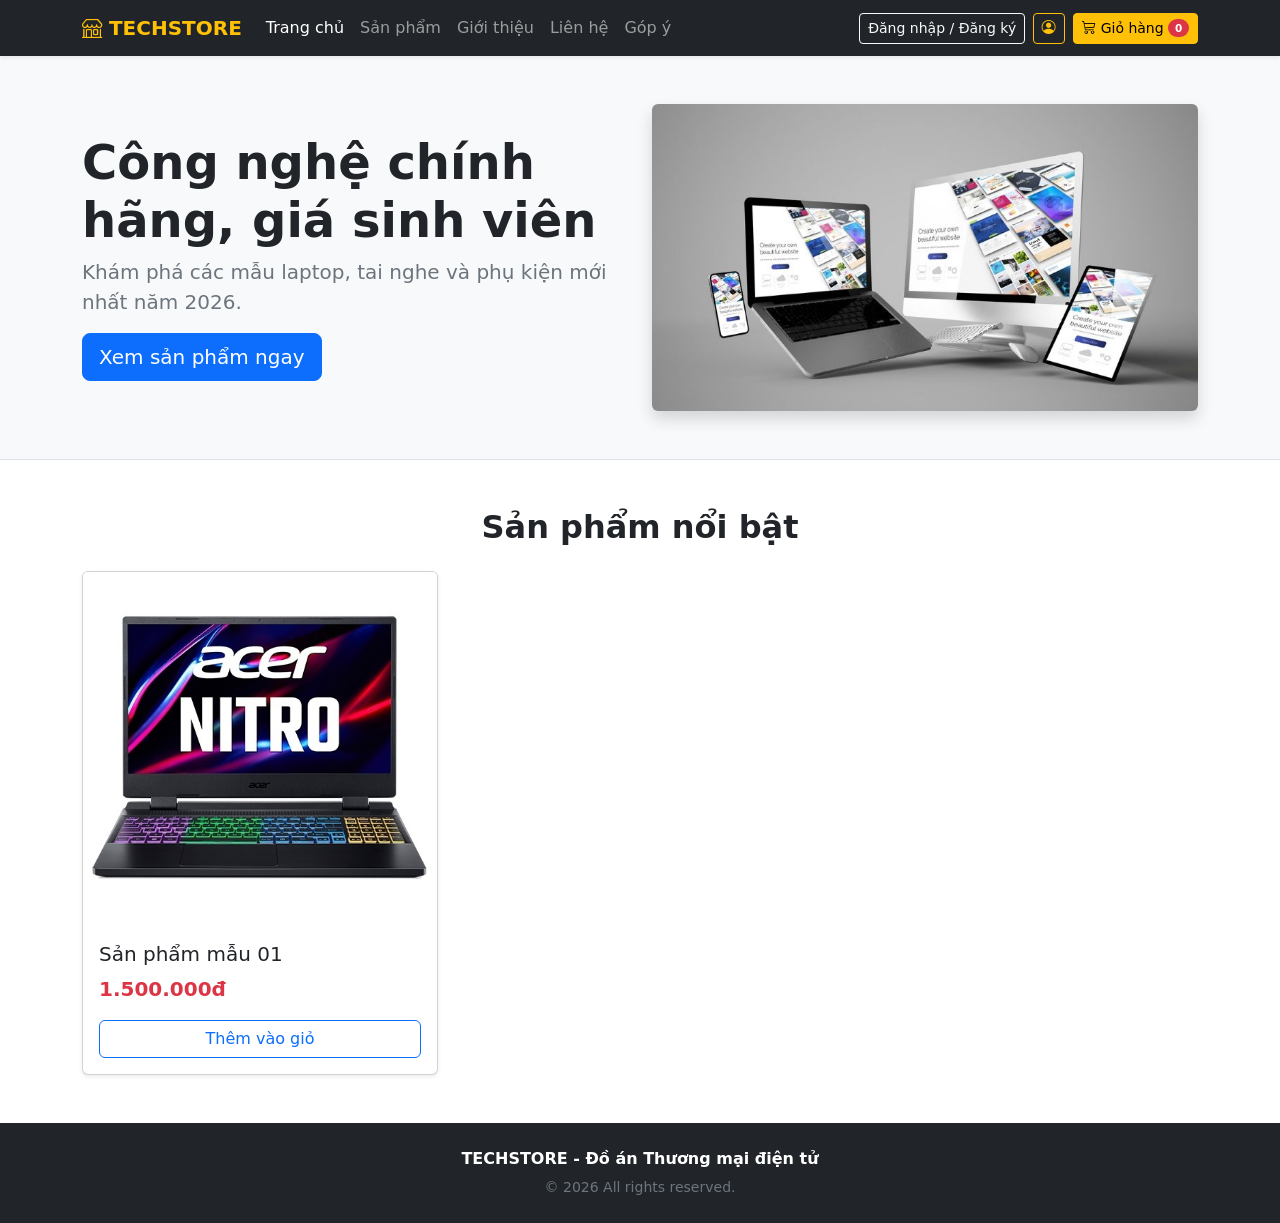
<file: index.html>
<!DOCTYPE html>
<html lang="vi">
<head>
  <meta charset="UTF-8">
  <meta name="viewport" content="width=device-width, initial-scale=1.0">
  <title>Trang chủ - TechStore</title>
  <!-- 1. Nhúng CSS Bootstrap 5 & Bootstrap Icons qua CDN -->
  <link href="https://cdn.jsdelivr.net/npm/bootstrap@5.3.3/dist/css/bootstrap.min.css" rel="stylesheet">
  <link href="https://cdn.jsdelivr.net/npm/bootstrap-icons@1.11.3/font/bootstrap-icons.min.css" rel="stylesheet">
  <!-- 2. File CSS riêng của cậu (đặt DƯỚI Bootstrap để viết Animation & chỉnh màu đè lên) -->
  <link rel="stylesheet" href="css/style.css">
</head>
<body class="d-flex flex-column min-vh-100">

  <!-- HEADER / NAVBAR DÙNG CHUNG CHO CẢ 7 TRANG -->
  <nav class="navbar navbar-expand-lg navbar-dark bg-dark sticky-top shadow-sm">
    <div class="container">
      <a class="navbar-brand fw-bold text-warning" href="index.html">
        <i class="bi bi-shop"></i> TECHSTORE
      </a>
      <!-- Nút 3 gạch tự hiện trên điện thoại -->
      <button class="navbar-toggler" type="button" data-bs-toggle="collapse" data-bs-target="#mainMenu">
        <span class="navbar-toggler-icon"></span>
      </button>
      
      <div class="collapse navbar-collapse" id="mainMenu">
        <ul class="navbar-nav me-auto mb-2 mb-lg-0">
          <li class="nav-item"><a class="nav-link active" href="index.html">Trang chủ</a></li>
          <li class="nav-item"><a class="nav-link" href="products.html">Sản phẩm</a></li>
          <li class="nav-item"><a class="nav-link" href="about.html">Giới thiệu</a></li>
          <li class="nav-item"><a class="nav-link" href="contact.html">Liên hệ</a></li>
          <li class="nav-item"><a class="nav-link" href="feedback.html">Góp ý</a></li>
        </ul>

        <!-- Cụm nút Tài khoản & Giỏ hàng bên phải -->
        <div class="d-flex align-items-center gap-2">
          <a href="auth.html" class="btn btn-outline-light btn-sm">Đăng nhập / Đăng ký</a>
          <a href="account.html" class="btn btn-outline-warning btn-sm" title="Tài khoản & Đổi mật khẩu">
            <i class="bi bi-person-circle"></i>
          </a>
          <button class="btn btn-warning btn-sm position-relative" data-bs-toggle="modal" data-bs-target="#cartModal">
            <i class="bi bi-cart3"></i> Giỏ hàng
            <span id="cartCount" class="badge bg-danger rounded-pill">0</span>
          </button>
        </div>
      </div>
    </div>
  </nav>

  <!-- PHẦN NỘI DUNG RIÊNG CỦA TỪNG TRANG (Chỉ sửa phần này khi nhân bản sang 6 trang kia) -->
  <main class="flex-grow-1">
    <!-- Banner đầu trang -->
    <section class="bg-light py-5 border-bottom">
      <div class="container">
        <div class="row align-items-center g-4">
          <div class="col-lg-6">
            <h1 class="display-5 fw-bold">Công nghệ chính hãng, giá sinh viên</h1>
            <p class="lead text-secondary">Khám phá các mẫu laptop, tai nghe và phụ kiện mới nhất năm 2026.</p>
            <a href="products.html" class="btn btn-primary btn-lg">Xem sản phẩm ngay</a>
          </div>
          <div class="col-lg-6 text-center">
            <img src="images/banner.jpg" alt="Banner" class="img-fluid rounded shadow">
          </div>
        </div>
      </div>
    </section>

    <!-- Lưới 3 sản phẩm nổi bật (12 cột chia 3 = col-md-4) -->
    <section class="container py-5">
      <h2 class="text-center fw-bold mb-4">Sản phẩm nổi bật</h2>
      <div class="row g-4">
        <!-- Thẻ sản phẩm mẫu 1 -->
        <div class="col-12 col-sm-6 col-md-4">
          <div class="card h-100 shadow-sm product-card">
            <img src="images/product-01.jpg" class="card-img-top" alt="Sản phẩm 1">
            <div class="card-body d-flex flex-column">
              <h5 class="card-title">Sản phẩm mẫu 01</h5>
              <p class="card-text text-danger fw-bold fs-5">1.500.000đ</p>
              <button class="btn btn-outline-primary mt-auto">Thêm vào giỏ</button>
            </div>
          </div>
        </div>
        <!-- Copy thêm 2 khối col-md-4 tương tự cho đủ hàng 3 sản phẩm -->
      </div>
    </section>
  </main>

  <!-- FOOTER DÙNG CHUNG CHO CẢ 7 TRANG -->
  <footer class="bg-dark text-white py-4 mt-auto">
    <div class="container text-center">
      <p class="mb-1 fw-bold">TECHSTORE - Đồ án Thương mại điện tử</p>
      <small class="text-secondary">&copy; 2026 All rights reserved.</small>
    </div>
  </footer>

  <!-- Nhúng JS Bootstrap 5 (bắt buộc để chạy nút menu mobile, Modal, Tab) -->
  <script src="https://cdn.jsdelivr.net/npm/bootstrap@5.3.3/dist/js/bootstrap.bundle.min.js"></script>
  <script src="js/main.js"></script>
</body>
</html>
</file>
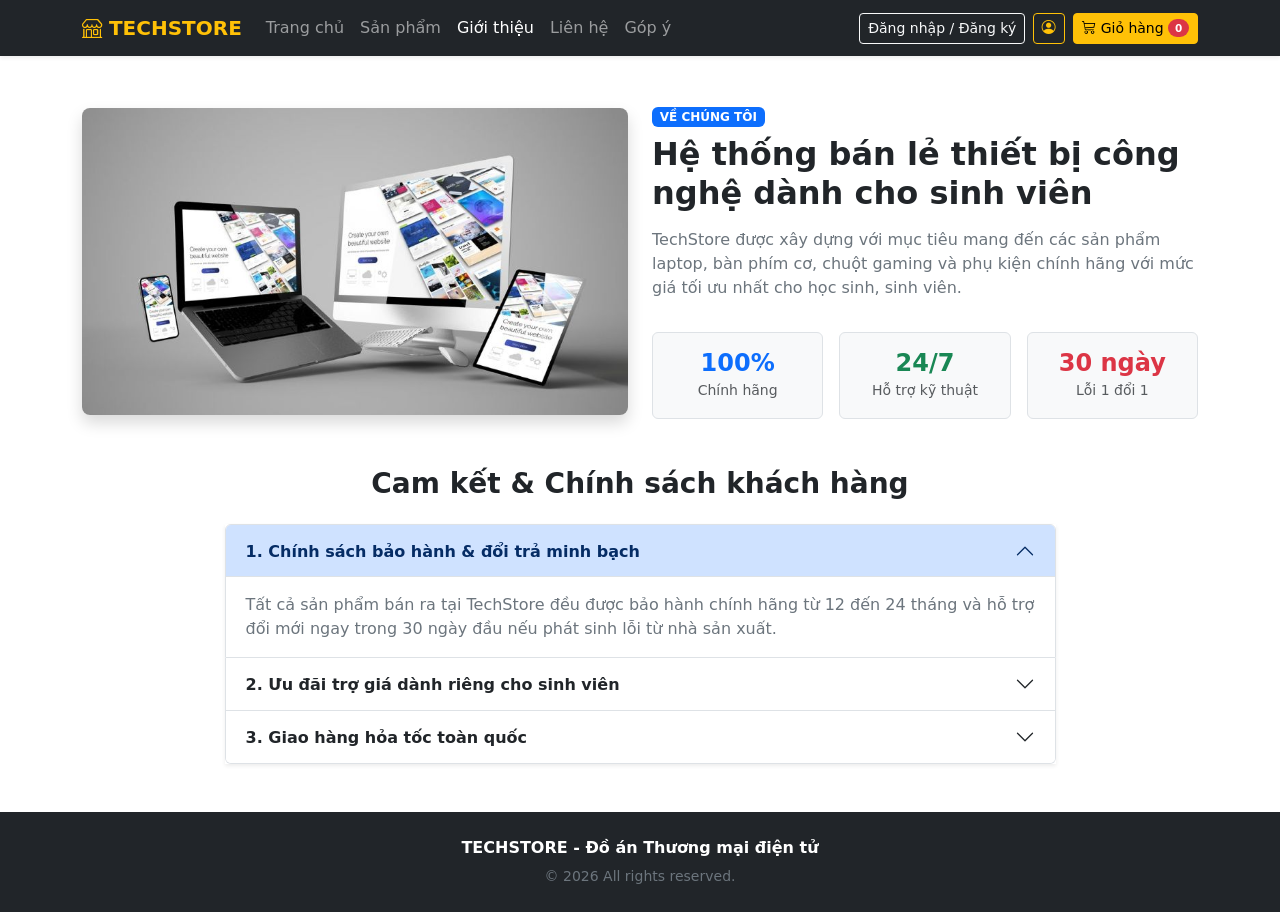
<file: about.html>
<!DOCTYPE html>
<html lang="vi">
<head>
  <meta charset="UTF-8">
  <meta name="viewport" content="width=device-width, initial-scale=1.0">
  <title>Giới thiệu - TechStore</title>
  <link href="https://cdn.jsdelivr.net/npm/bootstrap@5.3.3/dist/css/bootstrap.min.css" rel="stylesheet">
  <link href="https://cdn.jsdelivr.net/npm/bootstrap-icons@1.11.3/font/bootstrap-icons.min.css" rel="stylesheet">
  <link rel="stylesheet" href="css/style.css">
</head>
<body class="d-flex flex-column min-vh-100">

  <!-- HEADER / NAVBAR DÙNG CHUNG -->
  <nav class="navbar navbar-expand-lg navbar-dark bg-dark sticky-top shadow-sm">
    <div class="container">
      <a class="navbar-brand fw-bold text-warning" href="index.html">
        <i class="bi bi-shop"></i> TECHSTORE
      </a>
      <button class="navbar-toggler" type="button" data-bs-toggle="collapse" data-bs-target="#mainMenu">
        <span class="navbar-toggler-icon"></span>
      </button>
      
      <div class="collapse navbar-collapse" id="mainMenu">
        <ul class="navbar-nav me-auto mb-2 mb-lg-0">
          <li class="nav-item"><a class="nav-link" href="index.html">Trang chủ</a></li>
          <li class="nav-item"><a class="nav-link" href="products.html">Sản phẩm</a></li>
          <li class="nav-item"><a class="nav-link active" href="about.html">Giới thiệu</a></li>
          <li class="nav-item"><a class="nav-link" href="contact.html">Liên hệ</a></li>
          <li class="nav-item"><a class="nav-link" href="feedback.html">Góp ý</a></li>
        </ul>

        <div class="d-flex align-items-center gap-2">
          <a href="auth.html" class="btn btn-outline-light btn-sm" id="navAuthBtn">Đăng nhập / Đăng ký</a>
          <a href="account.html" class="btn btn-outline-warning btn-sm" title="Tài khoản & Đổi mật khẩu">
            <i class="bi bi-person-circle"></i>
          </a>
          <button class="btn btn-warning btn-sm position-relative" data-bs-toggle="modal" data-bs-target="#cartModal">
            <i class="bi bi-cart3"></i> Giỏ hàng
            <span id="cartCount" class="badge bg-danger rounded-pill">0</span>
          </button>
        </div>
      </div>
    </div>
  </nav>

  <!-- NỘI DUNG TRANG GIỚI THIỆU -->
  <main class="container py-5 flex-grow-1 fade-in">
    <!-- Phần 1: Câu chuyện thương hiệu (2 cột) -->
    <div class="row align-items-center g-4 mb-5">
      <div class="col-lg-6">
        <img src="images/banner.jpg" alt="Về TechStore" class="img-fluid rounded-3 shadow"
             onerror="this.src='https://placehold.co/600x360?text=TECHSTORE+SHOWROOM'">
      </div>
      <div class="col-lg-6">
        <span class="badge bg-primary mb-2">VỀ CHÚNG TÔI</span>
        <h2 class="fw-bold mb-3">Hệ thống bán lẻ thiết bị công nghệ dành cho sinh viên</h2>
        <p class="text-secondary">
          TechStore được xây dựng với mục tiêu mang đến các sản phẩm laptop, bàn phím cơ, chuột gaming và phụ kiện chính hãng với mức giá tối ưu nhất cho học sinh, sinh viên.
        </p>
        <div class="row g-3 mt-2">
          <div class="col-4 text-center">
            <div class="p-3 bg-light rounded border">
              <h4 class="fw-bold text-primary mb-0">100%</h4>
              <small class="text-muted">Chính hãng</small>
            </div>
          </div>
          <div class="col-4 text-center">
            <div class="p-3 bg-light rounded border">
              <h4 class="fw-bold text-success mb-0">24/7</h4>
              <small class="text-muted">Hỗ trợ kỹ thuật</small>
            </div>
          </div>
          <div class="col-4 text-center">
            <div class="p-3 bg-light rounded border">
              <h4 class="fw-bold text-danger mb-0">30 ngày</h4>
              <small class="text-muted">Lỗi 1 đổi 1</small>
            </div>
          </div>
        </div>
      </div>
    </div>

    <!-- Phần 2: Cam kết & Câu hỏi thường gặp (Accordion Bootstrap 5) -->
    <div class="row justify-content-center">
      <div class="col-lg-9">
        <h3 class="fw-bold text-center mb-4">Cam kết & Chính sách khách hàng</h3>
        <div class="accordion shadow-sm" id="aboutAccordion">
          <div class="accordion-item">
            <h2 class="accordion-header">
              <button class="accordion-button fw-semibold" type="button" data-bs-toggle="collapse" data-bs-target="#policyOne">
                1. Chính sách bảo hành & đổi trả minh bạch
              </button>
            </h2>
            <div id="policyOne" class="accordion-collapse collapse show" data-bs-parent="#aboutAccordion">
              <div class="accordion-body text-secondary">
                Tất cả sản phẩm bán ra tại TechStore đều được bảo hành chính hãng từ 12 đến 24 tháng và hỗ trợ đổi mới ngay trong 30 ngày đầu nếu phát sinh lỗi từ nhà sản xuất.
              </div>
            </div>
          </div>
          <div class="accordion-item">
            <h2 class="accordion-header">
              <button class="accordion-button collapsed fw-semibold" type="button" data-bs-toggle="collapse" data-bs-target="#policyTwo">
                2. Ưu đãi trợ giá dành riêng cho sinh viên
              </button>
            </h2>
            <div id="policyTwo" class="accordion-collapse collapse" data-bs-parent="#aboutAccordion">
              <div class="accordion-body text-secondary">
                Giảm thêm đến 500.000đ khi xuất trình thẻ sinh viên hoặc đăng ký tài khoản bằng email giáo dục (.edu.vn).
              </div>
            </div>
          </div>
          <div class="accordion-item">
            <h2 class="accordion-header">
              <button class="accordion-button collapsed fw-semibold" type="button" data-bs-toggle="collapse" data-bs-target="#policyThree">
                3. Giao hàng hỏa tốc toàn quốc
              </button>
            </h2>
            <div id="policyThree" class="accordion-collapse collapse" data-bs-parent="#aboutAccordion">
              <div class="accordion-body text-secondary">
                Miễn phí giao hàng nội thành trong 2 giờ đối với đơn hàng từ 500.000đ và hỗ trợ đồng kiểm trước khi thanh toán.
              </div>
            </div>
          </div>
        </div>
      </div>
    </div>
  </main>

  <!-- MODAL GIỎ HÀNG DÙNG CHUNG -->
  <div class="modal fade" id="cartModal" tabindex="-1" aria-hidden="true">
    <div class="modal-dialog modal-lg">
      <div class="modal-content">
        <div class="modal-header bg-dark text-white">
          <h5 class="modal-title"><i class="bi bi-cart3"></i> Giỏ hàng của bạn</h5>
          <button type="button" class="btn-close btn-close-white" data-bs-dismiss="modal"></button>
        </div>
        <div class="modal-body" id="cartBody"></div>
        <div class="modal-footer justify-content-between">
          <h5 class="mb-0">Tổng cộng: <span id="cartTotal" class="text-danger fw-bold">0đ</span></h5>
          <button type="button" class="btn btn-primary" onclick="checkoutCart()">Thanh toán</button>
        </div>
      </div>
    </div>
  </div>

  <!-- FOOTER DÙNG CHUNG -->
  <footer class="bg-dark text-white py-4 mt-auto">
    <div class="container text-center">
      <p class="mb-1 fw-bold">TECHSTORE - Đồ án Thương mại điện tử</p>
      <small class="text-secondary">&copy; 2026 All rights reserved.</small>
    </div>
  </footer>

  <script src="https://cdn.jsdelivr.net/npm/bootstrap@5.3.3/dist/js/bootstrap.bundle.min.js"></script>
  <script src="js/auth.js"></script>
  <script src="js/main.js"></script>
</body>
</html>
</file>
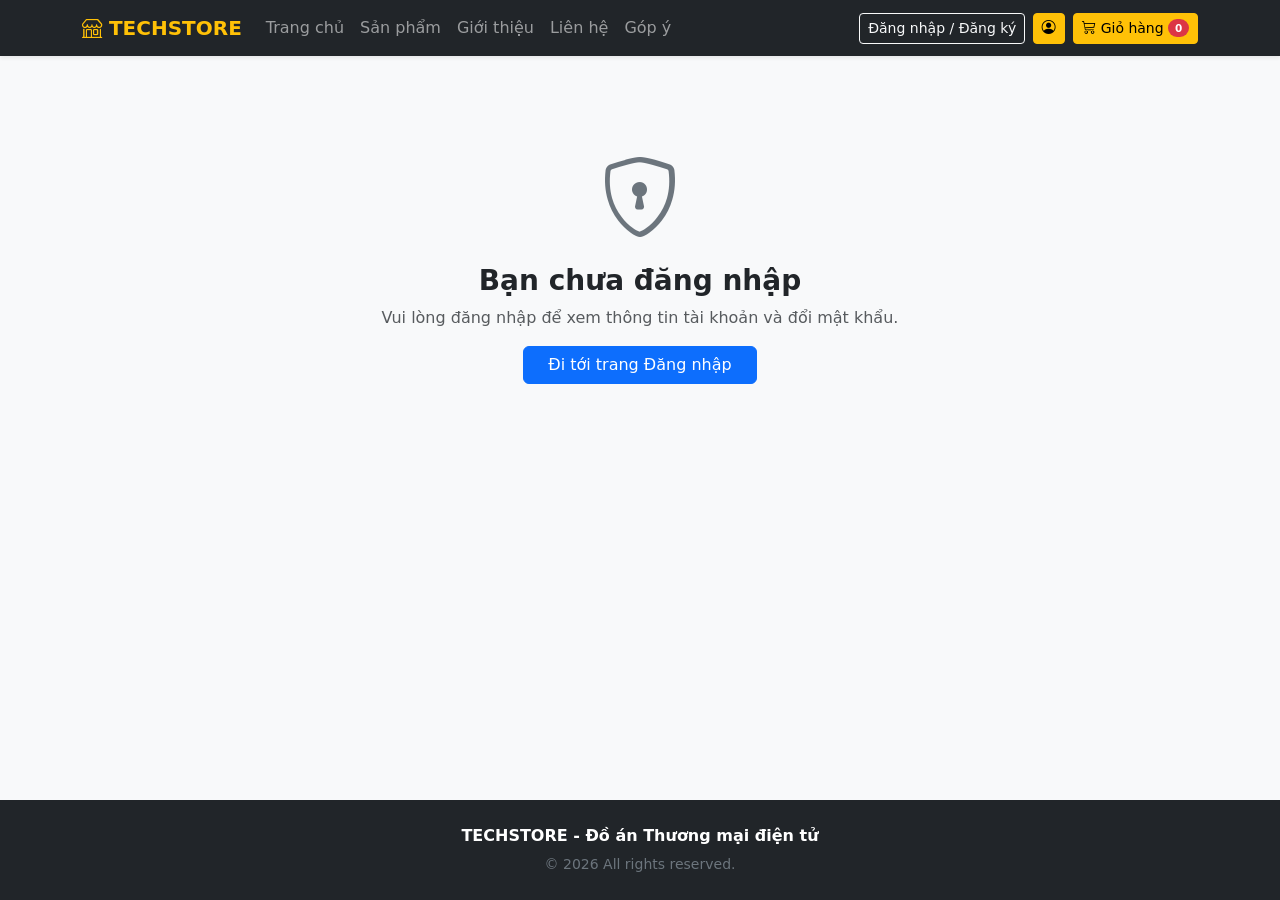
<file: account.html>
<!DOCTYPE html>
<html lang="vi">
<head>
  <meta charset="UTF-8">
  <meta name="viewport" content="width=device-width, initial-scale=1.0">
  <title>Tài khoản cá nhân - TechStore</title>
  <link href="https://cdn.jsdelivr.net/npm/bootstrap@5.3.3/dist/css/bootstrap.min.css" rel="stylesheet">
  <link href="https://cdn.jsdelivr.net/npm/bootstrap-icons@1.11.3/font/bootstrap-icons.min.css" rel="stylesheet">
  <link rel="stylesheet" href="css/style.css">
</head>
<body class="d-flex flex-column min-vh-100 bg-light">

  <!-- HEADER / NAVBAR DÙNG CHUNG -->
  <nav class="navbar navbar-expand-lg navbar-dark bg-dark sticky-top shadow-sm">
    <div class="container">
      <a class="navbar-brand fw-bold text-warning" href="index.html">
        <i class="bi bi-shop"></i> TECHSTORE
      </a>
      <button class="navbar-toggler" type="button" data-bs-toggle="collapse" data-bs-target="#mainMenu">
        <span class="navbar-toggler-icon"></span>
      </button>
      
      <div class="collapse navbar-collapse" id="mainMenu">
        <ul class="navbar-nav me-auto mb-2 mb-lg-0">
          <li class="nav-item"><a class="nav-link" href="index.html">Trang chủ</a></li>
          <li class="nav-item"><a class="nav-link" href="products.html">Sản phẩm</a></li>
          <li class="nav-item"><a class="nav-link" href="about.html">Giới thiệu</a></li>
          <li class="nav-item"><a class="nav-link" href="contact.html">Liên hệ</a></li>
          <li class="nav-item"><a class="nav-link" href="feedback.html">Góp ý</a></li>
        </ul>

        <div class="d-flex align-items-center gap-2">
          <a href="auth.html" class="btn btn-outline-light btn-sm" id="navAuthBtn">Đăng nhập / Đăng ký</a>
          <a href="account.html" class="btn btn-warning btn-sm" title="Tài khoản & Đổi mật khẩu">
            <i class="bi bi-person-circle"></i>
          </a>
          <button class="btn btn-warning btn-sm position-relative" data-bs-toggle="modal" data-bs-target="#cartModal">
            <i class="bi bi-cart3"></i> Giỏ hàng
            <span id="cartCount" class="badge bg-danger rounded-pill">0</span>
          </button>
        </div>
      </div>
    </div>
  </nav>

  <!-- NỘI DUNG TRANG TÀI KHOẢN -->
  <main class="container py-5 flex-grow-1">
    
    <!-- Khối cảnh báo khi chưa đăng nhập -->
    <div id="notLoggedInBox" class="text-center py-5 d-none">
      <i class="bi bi-shield-lock display-1 text-secondary"></i>
      <h3 class="mt-3 fw-bold">Bạn chưa đăng nhập</h3>
      <p class="text-muted">Vui lòng đăng nhập để xem thông tin tài khoản và đổi mật khẩu.</p>
      <a href="auth.html" class="btn btn-primary px-4">Đi tới trang Đăng nhập</a>
    </div>

    <!-- Khối thông tin & Đổi mật khẩu khi đã đăng nhập -->
    <div id="accountContentBox" class="row g-4 d-none fade-in">
      <!-- Cột trái: Thông tin cá nhân -->
      <div class="col-md-5">
        <div class="card shadow-sm border-0 h-100">
          <div class="card-body text-center p-4 d-flex flex-column">
            <div class="mb-3">
              <i class="bi bi-person-circle display-1 text-primary"></i>
            </div>
            <h4 id="accFullName" class="fw-bold mb-1">Tên người dùng</h4>
            <p id="accEmail" class="text-muted mb-3">email@example.com</p>
            <span class="badge bg-success-subtle text-success border border-success mx-auto px-3 py-2 mb-4">
              Thành viên TechStore
            </span>
            <button id="logoutBtn" class="btn btn-outline-danger mt-auto w-100 fw-semibold">
              <i class="bi bi-box-arrow-right"></i> Đăng xuất tài khoản
            </button>
          </div>
        </div>
      </div>

      <!-- Cột phải: Form Đổi mật khẩu -->
      <div class="col-md-7">
        <div class="card shadow-sm border-0 h-100">
          <div class="card-header bg-white py-3">
            <h5 class="mb-0 fw-bold"><i class="bi bi-key text-warning"></i> Đổi mật khẩu</h5>
          </div>
          <div class="card-body p-4">
            <div id="changePassAlert" class="alert d-none" role="alert"></div>
            <form id="changePasswordForm">
              <div class="mb-3">
                <label class="form-label fw-semibold">Mật khẩu hiện tại</label>
                <input type="password" id="oldPassword" class="form-control" required>
              </div>
              <div class="mb-3">
                <label class="form-label fw-semibold">Mật khẩu mới</label>
                <input type="password" id="newPassword" class="form-control" minlength="4" placeholder="Tối thiểu 4 ký tự" required>
              </div>
              <div class="mb-3">
                <label class="form-label fw-semibold">Xác nhận mật khẩu mới</label>
                <input type="password" id="confirmNewPassword" class="form-control" required>
              </div>
              <button type="submit" class="btn btn-primary fw-bold px-4">Cập nhật mật khẩu</button>
            </form>
          </div>
        </div>
      </div>
    </div>

  </main>

  <!-- MODAL GIỎ HÀNG DÙNG CHUNG -->
  <div class="modal fade" id="cartModal" tabindex="-1" aria-hidden="true">
    <div class="modal-dialog modal-lg">
      <div class="modal-content">
        <div class="modal-header bg-dark text-white">
          <h5 class="modal-title"><i class="bi bi-cart3"></i> Giỏ hàng của bạn</h5>
          <button type="button" class="btn-close btn-close-white" data-bs-dismiss="modal"></button>
        </div>
        <div class="modal-body" id="cartBody"></div>
        <div class="modal-footer justify-content-between">
          <h5 class="mb-0">Tổng cộng: <span id="cartTotal" class="text-danger fw-bold">0đ</span></h5>
          <button type="button" class="btn btn-primary" onclick="checkoutCart()">Thanh toán</button>
        </div>
      </div>
    </div>
  </div>

  <!-- FOOTER DÙNG CHUNG -->
  <footer class="bg-dark text-white py-4 mt-auto">
    <div class="container text-center">
      <p class="mb-1 fw-bold">TECHSTORE - Đồ án Thương mại điện tử</p>
      <small class="text-secondary">&copy; 2026 All rights reserved.</small>
    </div>
  </footer>

  <script src="https://cdn.jsdelivr.net/npm/bootstrap@5.3.3/dist/js/bootstrap.bundle.min.js"></script>
  <script src="js/auth.js"></script>
  <script src="js/main.js"></script>
</body>
</html>
</file>
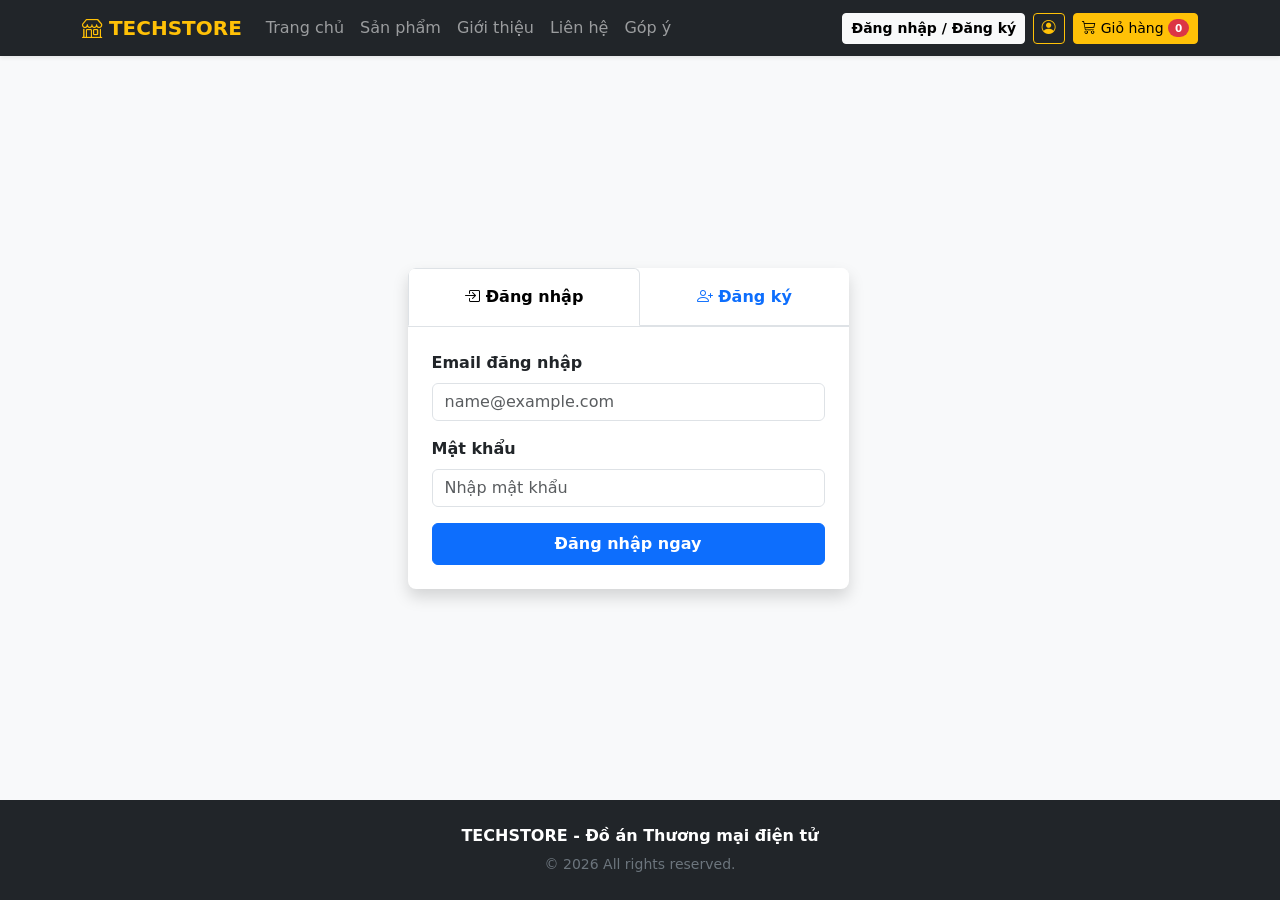
<file: auth.html>
<!DOCTYPE html>
<html lang="vi">
<head>
  <meta charset="UTF-8">
  <meta name="viewport" content="width=device-width, initial-scale=1.0">
  <title>Đăng nhập & Đăng ký - TechStore</title>
  <link href="https://cdn.jsdelivr.net/npm/bootstrap@5.3.3/dist/css/bootstrap.min.css" rel="stylesheet">
  <link href="https://cdn.jsdelivr.net/npm/bootstrap-icons@1.11.3/font/bootstrap-icons.min.css" rel="stylesheet">
  <link rel="stylesheet" href="css/style.css">
</head>
<body class="d-flex flex-column min-vh-100 bg-light">

  <!-- HEADER / NAVBAR DÙNG CHUNG -->
  <nav class="navbar navbar-expand-lg navbar-dark bg-dark sticky-top shadow-sm">
    <div class="container">
      <a class="navbar-brand fw-bold text-warning" href="index.html">
        <i class="bi bi-shop"></i> TECHSTORE
      </a>
      <button class="navbar-toggler" type="button" data-bs-toggle="collapse" data-bs-target="#mainMenu">
        <span class="navbar-toggler-icon"></span>
      </button>
      
      <div class="collapse navbar-collapse" id="mainMenu">
        <ul class="navbar-nav me-auto mb-2 mb-lg-0">
          <li class="nav-item"><a class="nav-link" href="index.html">Trang chủ</a></li>
          <li class="nav-item"><a class="nav-link" href="products.html">Sản phẩm</a></li>
          <li class="nav-item"><a class="nav-link" href="about.html">Giới thiệu</a></li>
          <li class="nav-item"><a class="nav-link" href="contact.html">Liên hệ</a></li>
          <li class="nav-item"><a class="nav-link" href="feedback.html">Góp ý</a></li>
        </ul>

        <div class="d-flex align-items-center gap-2">
          <a href="auth.html" class="btn btn-light btn-sm fw-semibold" id="navAuthBtn">Đăng nhập / Đăng ký</a>
          <a href="account.html" class="btn btn-outline-warning btn-sm" title="Tài khoản & Đổi mật khẩu">
            <i class="bi bi-person-circle"></i>
          </a>
          <button class="btn btn-warning btn-sm position-relative" data-bs-toggle="modal" data-bs-target="#cartModal">
            <i class="bi bi-cart3"></i> Giỏ hàng
            <span id="cartCount" class="badge bg-danger rounded-pill">0</span>
          </button>
        </div>
      </div>
    </div>
  </nav>

  <!-- KHUNG FORM ĐĂNG NHẬP / ĐĂNG KÝ -->
  <main class="container py-5 flex-grow-1 d-flex align-items-center">
    <div class="row justify-content-center w-100">
      <div class="col-12 col-md-7 col-lg-5">
        <div class="card shadow border-0 rounded-3 overflow-hidden fade-in">
          
          <!-- Thanh chuyển Tab Đăng nhập / Đăng ký -->
          <div class="card-header bg-white p-0 border-bottom">
            <ul class="nav nav-tabs nav-fill" id="authTabs" role="tablist">
              <li class="nav-item" role="presentation">
                <button class="nav-link active fw-bold py-3" id="login-tab" data-bs-toggle="tab" data-bs-target="#loginPane" type="button">
                  <i class="bi bi-box-arrow-in-right"></i> Đăng nhập
                </button>
              </li>
              <li class="nav-item" role="presentation">
                <button class="nav-link fw-bold py-3" id="register-tab" data-bs-toggle="tab" data-bs-target="#registerPane" type="button">
                  <i class="bi bi-person-plus"></i> Đăng ký
                </button>
              </li>
            </ul>
          </div>

          <div class="card-body p-4">
            <!-- Vùng hiển thị thông báo lỗi / thành công -->
            <div id="authAlert" class="alert d-none" role="alert"></div>

            <div class="tab-content">
              <!-- TAB 1: ĐĂNG NHẬP -->
              <div class="tab-pane fade show active" id="loginPane" role="tabpanel">
                <form id="loginForm">
                  <div class="mb-3">
                    <label class="form-label fw-semibold">Email đăng nhập</label>
                    <input type="email" id="loginEmail" class="form-control" placeholder="name@example.com" required>
                  </div>
                  <div class="mb-3">
                    <label class="form-label fw-semibold">Mật khẩu</label>
                    <input type="password" id="loginPassword" class="form-control" placeholder="Nhập mật khẩu" required>
                  </div>
                  <button type="submit" class="btn btn-primary w-100 fw-bold py-2">Đăng nhập ngay</button>
                </form>
              </div>

              <!-- TAB 2: ĐĂNG KÝ -->
              <div class="tab-pane fade" id="registerPane" role="tabpanel">
                <form id="registerForm">
                  <div class="mb-3">
                    <label class="form-label fw-semibold">Họ và tên</label>
                    <input type="text" id="regName" class="form-control" placeholder="VD: Nguyễn Văn A" required>
                  </div>
                  <div class="mb-3">
                    <label class="form-label fw-semibold">Email</label>
                    <input type="email" id="regEmail" class="form-control" placeholder="name@example.com" required>
                  </div>
                  <div class="mb-3">
                    <label class="form-label fw-semibold">Mật khẩu</label>
                    <input type="password" id="regPassword" class="form-control" placeholder="Tối thiểu 4 ký tự" minlength="4" required>
                  </div>
                  <div class="mb-3">
                    <label class="form-label fw-semibold">Nhập lại mật khẩu</label>
                    <input type="password" id="regConfirmPassword" class="form-control" placeholder="Xác nhận mật khẩu" required>
                  </div>
                  <button type="submit" class="btn btn-success w-100 fw-bold py-2">Tạo tài khoản</button>
                </form>
              </div>
            </div>
          </div>

        </div>
      </div>
    </div>
  </main>

  <!-- MODAL GIỎ HÀNG DÙNG CHUNG -->
  <div class="modal fade" id="cartModal" tabindex="-1" aria-hidden="true">
    <div class="modal-dialog modal-lg">
      <div class="modal-content">
        <div class="modal-header bg-dark text-white">
          <h5 class="modal-title"><i class="bi bi-cart3"></i> Giỏ hàng của bạn</h5>
          <button type="button" class="btn-close btn-close-white" data-bs-dismiss="modal"></button>
        </div>
        <div class="modal-body" id="cartBody"></div>
        <div class="modal-footer justify-content-between">
          <h5 class="mb-0">Tổng cộng: <span id="cartTotal" class="text-danger fw-bold">0đ</span></h5>
          <button type="button" class="btn btn-primary" onclick="checkoutCart()">Thanh toán</button>
        </div>
      </div>
    </div>
  </div>

  <!-- FOOTER DÙNG CHUNG -->
  <footer class="bg-dark text-white py-4 mt-auto">
    <div class="container text-center">
      <p class="mb-1 fw-bold">TECHSTORE - Đồ án Thương mại điện tử</p>
      <small class="text-secondary">&copy; 2026 All rights reserved.</small>
    </div>
  </footer>

  <script src="https://cdn.jsdelivr.net/npm/bootstrap@5.3.3/dist/js/bootstrap.bundle.min.js"></script>
  <script src="js/auth.js"></script>
  <script src="js/main.js"></script>
</body>
</html>
</file>
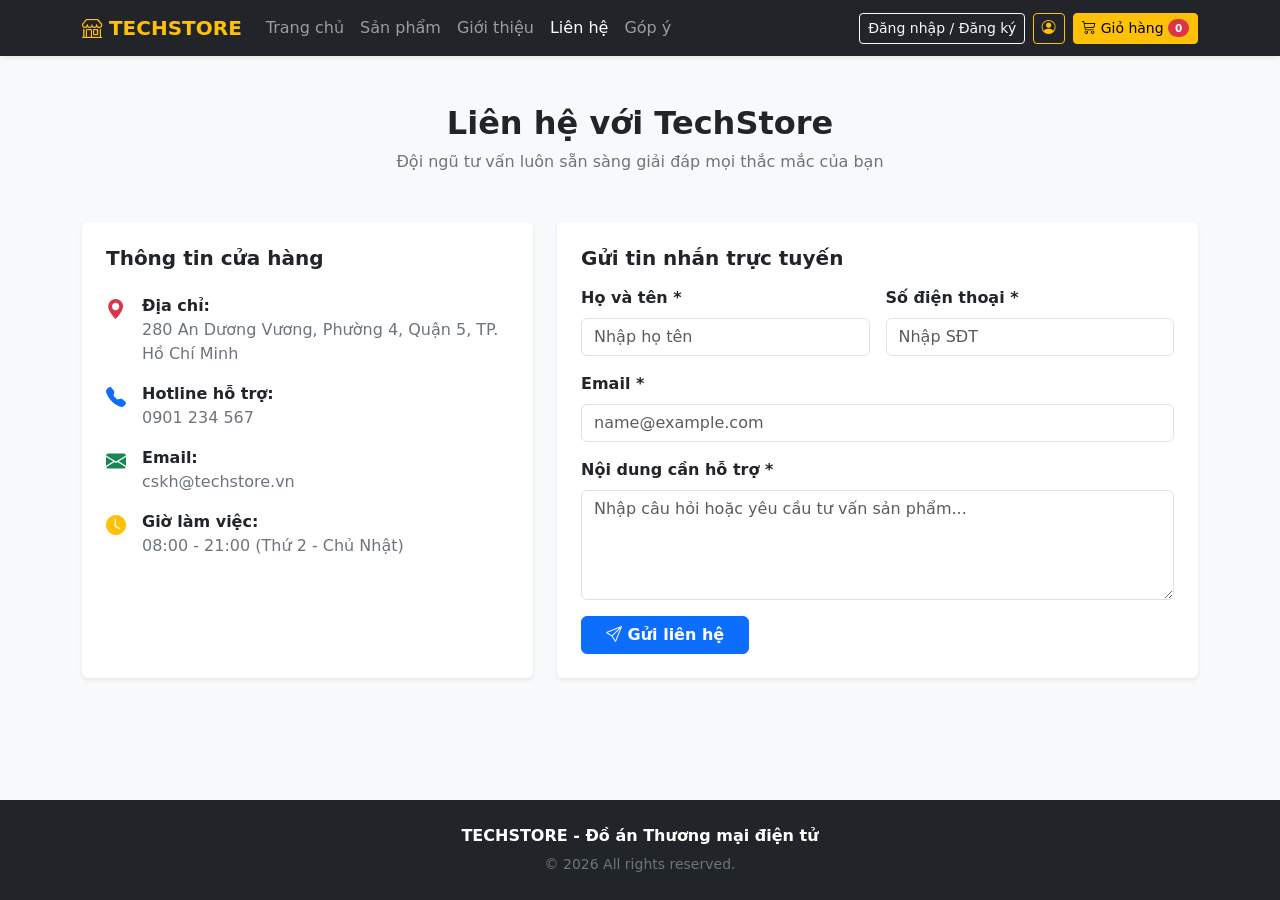
<file: contact.html>
<!DOCTYPE html>
<html lang="vi">
<head>
  <meta charset="UTF-8">
  <meta name="viewport" content="width=device-width, initial-scale=1.0">
  <title>Liên hệ - TechStore</title>
  <link href="https://cdn.jsdelivr.net/npm/bootstrap@5.3.3/dist/css/bootstrap.min.css" rel="stylesheet">
  <link href="https://cdn.jsdelivr.net/npm/bootstrap-icons@1.11.3/font/bootstrap-icons.min.css" rel="stylesheet">
  <link rel="stylesheet" href="css/style.css">
</head>
<body class="d-flex flex-column min-vh-100 bg-light">

  <!-- HEADER / NAVBAR DÙNG CHUNG -->
  <nav class="navbar navbar-expand-lg navbar-dark bg-dark sticky-top shadow-sm">
    <div class="container">
      <a class="navbar-brand fw-bold text-warning" href="index.html">
        <i class="bi bi-shop"></i> TECHSTORE
      </a>
      <button class="navbar-toggler" type="button" data-bs-toggle="collapse" data-bs-target="#mainMenu">
        <span class="navbar-toggler-icon"></span>
      </button>
      
      <div class="collapse navbar-collapse" id="mainMenu">
        <ul class="navbar-nav me-auto mb-2 mb-lg-0">
          <li class="nav-item"><a class="nav-link" href="index.html">Trang chủ</a></li>
          <li class="nav-item"><a class="nav-link" href="products.html">Sản phẩm</a></li>
          <li class="nav-item"><a class="nav-link" href="about.html">Giới thiệu</a></li>
          <li class="nav-item"><a class="nav-link active" href="contact.html">Liên hệ</a></li>
          <li class="nav-item"><a class="nav-link" href="feedback.html">Góp ý</a></li>
        </ul>

        <div class="d-flex align-items-center gap-2">
          <a href="auth.html" class="btn btn-outline-light btn-sm" id="navAuthBtn">Đăng nhập / Đăng ký</a>
          <a href="account.html" class="btn btn-outline-warning btn-sm" title="Tài khoản & Đổi mật khẩu">
            <i class="bi bi-person-circle"></i>
          </a>
          <button class="btn btn-warning btn-sm position-relative" data-bs-toggle="modal" data-bs-target="#cartModal">
            <i class="bi bi-cart3"></i> Giỏ hàng
            <span id="cartCount" class="badge bg-danger rounded-pill">0</span>
          </button>
        </div>
      </div>
    </div>
  </nav>

  <!-- NỘI DUNG TRANG LIÊN HỆ -->
  <main class="container py-5 flex-grow-1 fade-in">
    <div class="text-center mb-5">
      <h2 class="fw-bold">Liên hệ với TechStore</h2>
      <p class="text-secondary">Đội ngũ tư vấn luôn sẵn sàng giải đáp mọi thắc mắc của bạn</p>
    </div>

    <div class="row g-4">
      <!-- Cột trái: Thông tin địa chỉ -->
      <div class="col-md-5">
        <div class="card border-0 shadow-sm h-100">
          <div class="card-body p-4">
            <h5 class="fw-bold mb-4">Thông tin cửa hàng</h5>
            <ul class="list-unstyled d-flex flex-column gap-3">
              <li class="d-flex gap-3">
                <i class="bi bi-geo-alt-fill text-danger fs-5"></i>
                <div>
                  <strong>Địa chỉ:</strong><br>
                  <span class="text-secondary">280 An Dương Vương, Phường 4, Quận 5, TP. Hồ Chí Minh</span>
                </div>
              </li>
              <li class="d-flex gap-3">
                <i class="bi bi-telephone-fill text-primary fs-5"></i>
                <div>
                  <strong>Hotline hỗ trợ:</strong><br>
                  <span class="text-secondary">0901 234 567</span>
                </div>
              </li>
              <li class="d-flex gap-3">
                <i class="bi bi-envelope-fill text-success fs-5"></i>
                <div>
                  <strong>Email:</strong><br>
                  <span class="text-secondary">cskh@techstore.vn</span>
                </div>
              </li>
              <li class="d-flex gap-3">
                <i class="bi bi-clock-fill text-warning fs-5"></i>
                <div>
                  <strong>Giờ làm việc:</strong><br>
                  <span class="text-secondary">08:00 - 21:00 (Thứ 2 - Chủ Nhật)</span>
                </div>
              </li>
            </ul>
          </div>
        </div>
      </div>

      <!-- Cột phải: Form gửi tin nhắn liên hệ -->
      <div class="col-md-7">
        <div class="card border-0 shadow-sm h-100">
          <div class="card-body p-4">
            <h5 class="fw-bold mb-3">Gửi tin nhắn trực tuyến</h5>
            <div id="contactSuccess" class="alert alert-success d-none">
              <i class="bi bi-check-circle-fill"></i> Cảm ơn bạn! Tin nhắn liên hệ đã được gửi thành công. Chúng tôi sẽ phản hồi sớm nhất.
            </div>
            <form id="contactForm">
              <div class="row g-3">
                <div class="col-sm-6">
                  <label class="form-label fw-semibold">Họ và tên *</label>
                  <input type="text" class="form-control" placeholder="Nhập họ tên" required>
                </div>
                <div class="col-sm-6">
                  <label class="form-label fw-semibold">Số điện thoại *</label>
                  <input type="tel" class="form-control" placeholder="Nhập SĐT" required>
                </div>
                <div class="col-12">
                  <label class="form-label fw-semibold">Email *</label>
                  <input type="email" class="form-control" placeholder="name@example.com" required>
                </div>
                <div class="col-12">
                  <label class="form-label fw-semibold">Nội dung cần hỗ trợ *</label>
                  <textarea class="form-control" rows="4" placeholder="Nhập câu hỏi hoặc yêu cầu tư vấn sản phẩm..." required></textarea>
                </div>
                <div class="col-12">
                  <button type="submit" class="btn btn-primary fw-bold px-4">
                    <i class="bi bi-send"></i> Gửi liên hệ
                  </button>
                </div>
              </div>
            </form>
          </div>
        </div>
      </div>
    </div>
  </main>

  <!-- MODAL GIỎ HÀNG DÙNG CHUNG -->
  <div class="modal fade" id="cartModal" tabindex="-1" aria-hidden="true">
    <div class="modal-dialog modal-lg">
      <div class="modal-content">
        <div class="modal-header bg-dark text-white">
          <h5 class="modal-title"><i class="bi bi-cart3"></i> Giỏ hàng của bạn</h5>
          <button type="button" class="btn-close btn-close-white" data-bs-dismiss="modal"></button>
        </div>
        <div class="modal-body" id="cartBody"></div>
        <div class="modal-footer justify-content-between">
          <h5 class="mb-0">Tổng cộng: <span id="cartTotal" class="text-danger fw-bold">0đ</span></h5>
          <button type="button" class="btn btn-primary" onclick="checkoutCart()">Thanh toán</button>
        </div>
      </div>
    </div>
  </div>

  <!-- FOOTER DÙNG CHUNG -->
  <footer class="bg-dark text-white py-4 mt-auto">
    <div class="container text-center">
      <p class="mb-1 fw-bold">TECHSTORE - Đồ án Thương mại điện tử</p>
      <small class="text-secondary">&copy; 2026 All rights reserved.</small>
    </div>
  </footer>

  <script src="https://cdn.jsdelivr.net/npm/bootstrap@5.3.3/dist/js/bootstrap.bundle.min.js"></script>
  <script src="js/auth.js"></script>
  <script src="js/main.js"></script>
  <script>
    document.getElementById("contactForm").addEventListener("submit", function (e) {
      e.preventDefault();
      this.reset();
      document.getElementById("contactSuccess").classList.remove("d-none");
    });
  </script>
</body>
</html>
</file>
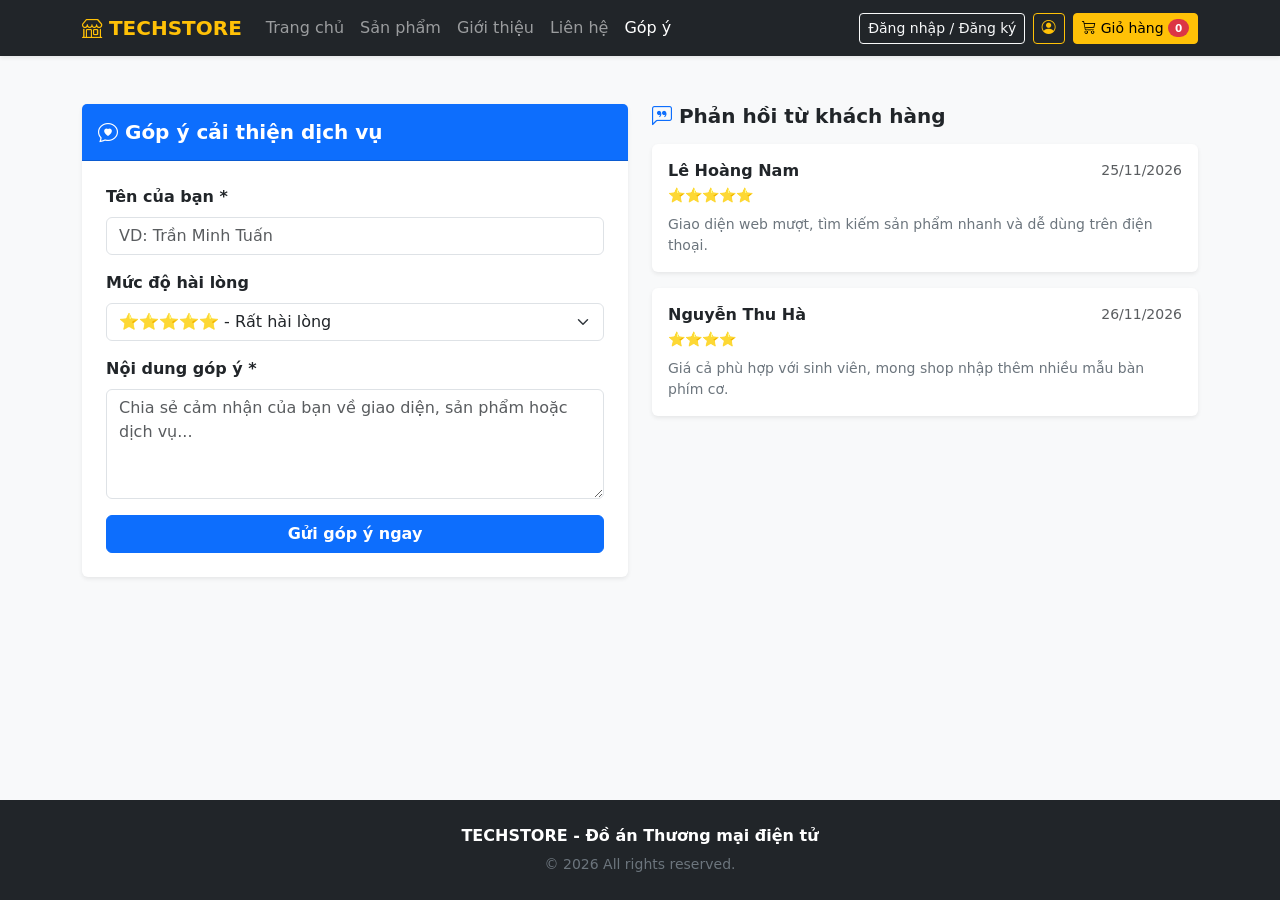
<file: feedback.html>
<!DOCTYPE html>
<html lang="vi">
<head>
  <meta charset="UTF-8">
  <meta name="viewport" content="width=device-width, initial-scale=1.0">
  <title>Góp ý khách hàng - TechStore</title>
  <link href="https://cdn.jsdelivr.net/npm/bootstrap@5.3.3/dist/css/bootstrap.min.css" rel="stylesheet">
  <link href="https://cdn.jsdelivr.net/npm/bootstrap-icons@1.11.3/font/bootstrap-icons.min.css" rel="stylesheet">
  <link rel="stylesheet" href="css/style.css">
</head>
<body class="d-flex flex-column min-vh-100 bg-light">

  <!-- HEADER / NAVBAR DÙNG CHUNG -->
  <nav class="navbar navbar-expand-lg navbar-dark bg-dark sticky-top shadow-sm">
    <div class="container">
      <a class="navbar-brand fw-bold text-warning" href="index.html">
        <i class="bi bi-shop"></i> TECHSTORE
      </a>
      <button class="navbar-toggler" type="button" data-bs-toggle="collapse" data-bs-target="#mainMenu">
        <span class="navbar-toggler-icon"></span>
      </button>
      
      <div class="collapse navbar-collapse" id="mainMenu">
        <ul class="navbar-nav me-auto mb-2 mb-lg-0">
          <li class="nav-item"><a class="nav-link" href="index.html">Trang chủ</a></li>
          <li class="nav-item"><a class="nav-link" href="products.html">Sản phẩm</a></li>
          <li class="nav-item"><a class="nav-link" href="about.html">Giới thiệu</a></li>
          <li class="nav-item"><a class="nav-link" href="contact.html">Liên hệ</a></li>
          <li class="nav-item"><a class="nav-link active" href="feedback.html">Góp ý</a></li>
        </ul>

        <div class="d-flex align-items-center gap-2">
          <a href="auth.html" class="btn btn-outline-light btn-sm" id="navAuthBtn">Đăng nhập / Đăng ký</a>
          <a href="account.html" class="btn btn-outline-warning btn-sm" title="Tài khoản & Đổi mật khẩu">
            <i class="bi bi-person-circle"></i>
          </a>
          <button class="btn btn-warning btn-sm position-relative" data-bs-toggle="modal" data-bs-target="#cartModal">
            <i class="bi bi-cart3"></i> Giỏ hàng
            <span id="cartCount" class="badge bg-danger rounded-pill">0</span>
          </button>
        </div>
      </div>
    </div>
  </nav>

  <!-- NỘI DUNG TRANG GÓP Ý -->
  <main class="container py-5 flex-grow-1 fade-in">
    <div class="row justify-content-center g-4">
      <!-- Form gửi góp ý -->
      <div class="col-lg-6">
        <div class="card border-0 shadow-sm">
          <div class="card-header bg-primary text-white py-3">
            <h5 class="mb-0 fw-bold"><i class="bi bi-chat-heart"></i> Góp ý cải thiện dịch vụ</h5>
          </div>
          <div class="card-body p-4">
            <div id="fbAlert" class="alert alert-success d-none">
              Cảm ơn đóng góp của bạn! Ý kiến đã được ghi nhận.
            </div>
            <form id="feedbackForm">
              <div class="mb-3">
                <label class="form-label fw-semibold">Tên của bạn *</label>
                <input type="text" id="fbName" class="form-control" placeholder="VD: Trần Minh Tuấn" required>
              </div>
              <div class="mb-3">
                <label class="form-label fw-semibold">Mức độ hài lòng</label>
                <select id="fbRating" class="form-select">
                  <option value="5">⭐⭐⭐⭐⭐ - Rất hài lòng</option>
                  <option value="4">⭐⭐⭐⭐ - Hài lòng</option>
                  <option value="3">⭐⭐⭐ - Bình thường</option>
                  <option value="2">⭐⭐ - Cần cải thiện</option>
                  <option value="1">⭐ - Chưa hài lòng</option>
                </select>
              </div>
              <div class="mb-3">
                <label class="form-label fw-semibold">Nội dung góp ý *</label>
                <textarea id="fbContent" class="form-control" rows="4" placeholder="Chia sẻ cảm nhận của bạn về giao diện, sản phẩm hoặc dịch vụ..." required></textarea>
              </div>
              <button type="submit" class="btn btn-primary w-100 fw-bold">Gửi góp ý ngay</button>
            </form>
          </div>
        </div>
      </div>

      <!-- Danh sách góp ý gần đây lưu trong localStorage -->
      <div class="col-lg-6">
        <h5 class="fw-bold mb-3"><i class="bi bi-chat-left-quote text-primary"></i> Phản hồi từ khách hàng</h5>
        <div id="feedbackList" class="d-flex flex-column gap-3"></div>
      </div>
    </div>
  </main>

  <!-- MODAL GIỎ HÀNG DÙNG CHUNG -->
  <div class="modal fade" id="cartModal" tabindex="-1" aria-hidden="true">
    <div class="modal-dialog modal-lg">
      <div class="modal-content">
        <div class="modal-header bg-dark text-white">
          <h5 class="modal-title"><i class="bi bi-cart3"></i> Giỏ hàng của bạn</h5>
          <button type="button" class="btn-close btn-close-white" data-bs-dismiss="modal"></button>
        </div>
        <div class="modal-body" id="cartBody"></div>
        <div class="modal-footer justify-content-between">
          <h5 class="mb-0">Tổng cộng: <span id="cartTotal" class="text-danger fw-bold">0đ</span></h5>
          <button type="button" class="btn btn-primary" onclick="checkoutCart()">Thanh toán</button>
        </div>
      </div>
    </div>
  </div>

  <!-- FOOTER DÙNG CHUNG -->
  <footer class="bg-dark text-white py-4 mt-auto">
    <div class="container text-center">
      <p class="mb-1 fw-bold">TECHSTORE - Đồ án Thương mại điện tử</p>
      <small class="text-secondary">&copy; 2026 All rights reserved.</small>
    </div>
  </footer>

  <script src="https://cdn.jsdelivr.net/npm/bootstrap@5.3.3/dist/js/bootstrap.bundle.min.js"></script>
  <script src="js/auth.js"></script>
  <script src="js/main.js"></script>
  <script>
    const defaultFeedbacks = [
      { name: "Lê Hoàng Nam", rating: 5, content: "Giao diện web mượt, tìm kiếm sản phẩm nhanh và dễ dùng trên điện thoại.", date: "25/11/2026" },
      { name: "Nguyễn Thu Hà", rating: 4, content: "Giá cả phù hợp với sinh viên, mong shop nhập thêm nhiều mẫu bàn phím cơ.", date: "26/11/2026" }
    ];

    function renderFeedbacks() {
      let list = JSON.parse(localStorage.getItem("techstore_feedbacks"));
      if (!list) {
        list = defaultFeedbacks;
        localStorage.setItem("techstore_feedbacks", JSON.stringify(list));
      }
      document.getElementById("feedbackList").innerHTML = list.map(fb => `
        <div class="card border-0 shadow-sm">
          <div class="card-body">
            <div class="d-flex justify-content-between align-items-center mb-1">
              <h6 class="fw-bold mb-0">${fb.name}</h6>
              <small class="text-muted">${fb.date}</small>
            </div>
            <div class="mb-2 small">${"⭐".repeat(fb.rating)}</div>
            <p class="text-secondary mb-0 small">${fb.content}</p>
          </div>
        </div>
      `).join("");
    }

    document.getElementById("feedbackForm").addEventListener("submit", function (e) {
      e.preventDefault();
      const list = JSON.parse(localStorage.getItem("techstore_feedbacks")) || defaultFeedbacks;
      list.unshift({
        name: document.getElementById("fbName").value.trim(),
        rating: Number(document.getElementById("fbRating").value),
        content: document.getElementById("fbContent").value.trim(),
        date: new Date().toLocaleDateString("vi-VN")
      });
      localStorage.setItem("techstore_feedbacks", JSON.stringify(list));
      this.reset();
      document.getElementById("fbAlert").classList.remove("d-none");
      renderFeedbacks();
    });

    document.addEventListener("DOMContentLoaded", renderFeedbacks);
  </script>
</body>
</html>
</file>
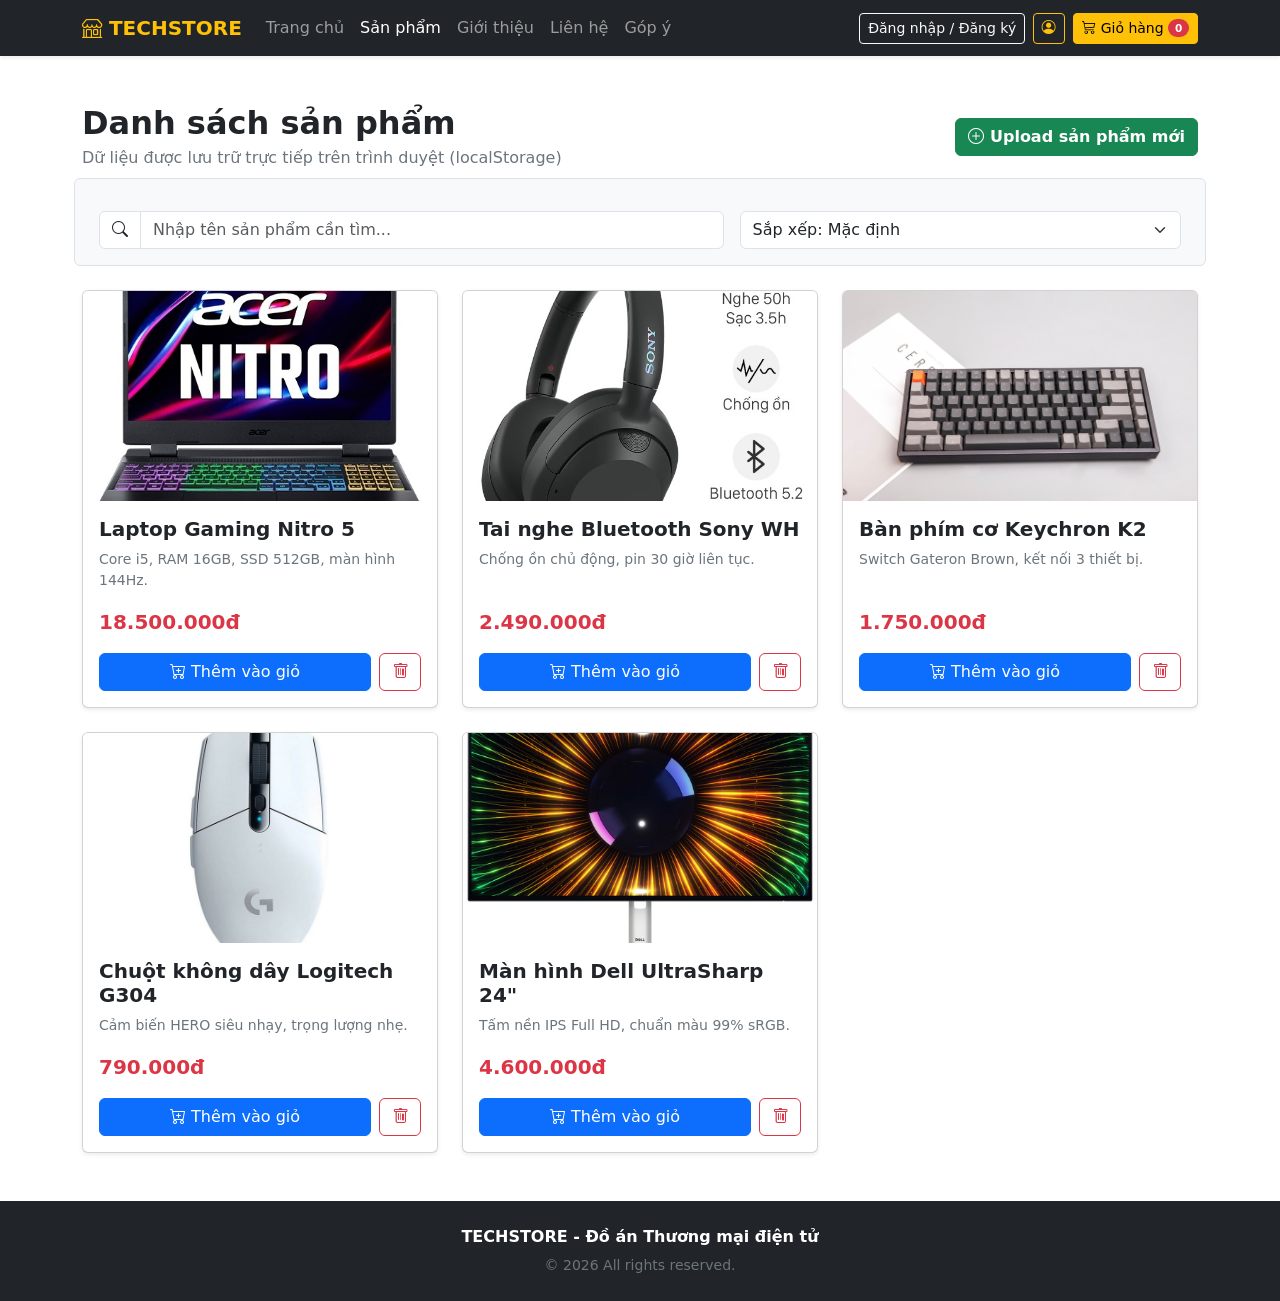
<file: products.html>
<!DOCTYPE html>
<html lang="vi">
<head>
  <meta charset="UTF-8">
  <meta name="viewport" content="width=device-width, initial-scale=1.0">
  <title>Sản phẩm - TechStore</title>
  <link href="https://cdn.jsdelivr.net/npm/bootstrap@5.3.3/dist/css/bootstrap.min.css" rel="stylesheet">
  <link href="https://cdn.jsdelivr.net/npm/bootstrap-icons@1.11.3/font/bootstrap-icons.min.css" rel="stylesheet">
  <link rel="stylesheet" href="css/style.css">
</head>
<body class="d-flex flex-column min-vh-100">

  <!-- HEADER / NAVBAR (Đã chuyển class active sang Sản phẩm) -->
  <nav class="navbar navbar-expand-lg navbar-dark bg-dark sticky-top shadow-sm">
    <div class="container">
      <a class="navbar-brand fw-bold text-warning" href="index.html">
        <i class="bi bi-shop"></i> TECHSTORE
      </a>
      <button class="navbar-toggler" type="button" data-bs-toggle="collapse" data-bs-target="#mainMenu">
        <span class="navbar-toggler-icon"></span>
      </button>
      
      <div class="collapse navbar-collapse" id="mainMenu">
        <ul class="navbar-nav me-auto mb-2 mb-lg-0">
          <li class="nav-item"><a class="nav-link" href="index.html">Trang chủ</a></li>
          <li class="nav-item"><a class="nav-link active" href="products.html">Sản phẩm</a></li>
          <li class="nav-item"><a class="nav-link" href="about.html">Giới thiệu</a></li>
          <li class="nav-item"><a class="nav-link" href="contact.html">Liên hệ</a></li>
          <li class="nav-item"><a class="nav-link" href="feedback.html">Góp ý</a></li>
        </ul>

        <div class="d-flex align-items-center gap-2">
          <a href="auth.html" class="btn btn-outline-light btn-sm" id="navAuthBtn">Đăng nhập / Đăng ký</a>
          <a href="account.html" class="btn btn-outline-warning btn-sm" title="Tài khoản & Đổi mật khẩu">
            <i class="bi bi-person-circle"></i>
          </a>
          <button class="btn btn-warning btn-sm position-relative" data-bs-toggle="modal" data-bs-target="#cartModal">
            <i class="bi bi-cart3"></i> Giỏ hàng
            <span id="cartCount" class="badge bg-danger rounded-pill">0</span>
          </button>
        </div>
      </div>
    </div>
  </nav>

  <!-- NỘI DUNG CHÍNH TRANG SẢN PHẨM -->
  <main class="container py-5 flex-grow-1">
    
    <!-- Thanh tiêu đề + Nút Upload sản phẩm mới -->
    <div class="d-flex flex-wrap justify-content-between align-items-center gap-3 mb-4">
      <div>
        <h2 class="fw-bold mb-1">Danh sách sản phẩm</h2>
        <p class="text-secondary mb-0">Dữ liệu được lưu trữ trực tiếp trên trình duyệt (localStorage)</p>
      </div>
      <button class="btn btn-success fw-semibold" data-bs-toggle="modal" data-bs-target="#addProductModal">
        <i class="bi bi-plus-circle"></i> Upload sản phẩm mới
      </button>
    </div>

    <!-- Thanh công cụ Tìm kiếm & Lọc giá (Tương tác người dùng) -->
    <div class="row g-3 mb-4 bg-light p-3 rounded border">
      <div class="col-md-7">
        <div class="input-group">
          <span class="input-group-text bg-white"><i class="bi bi-search"></i></span>
          <input type="text" id="searchInput" class="form-control" placeholder="Nhập tên sản phẩm cần tìm...">
        </div>
      </div>
      <div class="col-md-5">
        <select id="sortSelect" class="form-select">
          <option value="default">Sắp xếp: Mặc định</option>
          <option value="asc">Giá: Thấp đến Cao</option>
          <option value="desc">Giá: Cao đến Thấp</option>
        </select>
      </div>
    </div>

    <!-- Lưới hiển thị sản phẩm (JavaScript sẽ tự động đổ dữ liệu vào đây) -->
    <div class="row g-4" id="productList"></div>

  </main>

  <!-- MODAL 1: FORM UPLOAD SẢN PHẨM MỚI -->
  <div class="modal fade" id="addProductModal" tabindex="-1" aria-hidden="true">
    <div class="modal-dialog">
      <div class="modal-content">
        <form id="addProductForm">
          <div class="modal-header bg-success text-white">
            <h5 class="modal-title"><i class="bi bi-cloud-upload"></i> Thêm sản phẩm mới</h5>
            <button type="button" class="btn-close btn-close-white" data-bs-dismiss="modal"></button>
          </div>
          <div class="modal-body">
            <div class="mb-3">
              <label class="form-label fw-semibold">Tên sản phẩm *</label>
              <input type="text" id="prodName" class="form-control" placeholder="VD: Bàn phím cơ không dây" required>
            </div>
            <div class="mb-3">
              <label class="form-label fw-semibold">Giá bán (VNĐ) *</label>
              <input type="number" id="prodPrice" class="form-control" placeholder="VD: 850000" min="1000" required>
            </div>
            <div class="mb-3">
              <label class="form-label fw-semibold">Chọn hình ảnh từ máy</label>
              <input type="file" id="prodImageFile" class="form-control" accept="image/*">
              <div class="form-text">Nếu bỏ trống, hệ thống sẽ dùng ảnh mẫu mặc định.</div>
            </div>
            <div class="mb-3">
              <label class="form-label fw-semibold">Mô tả ngắn</label>
              <textarea id="prodDesc" class="form-control" rows="2" placeholder="Nhập thông số hoặc mô tả nổi bật..."></textarea>
            </div>
          </div>
          <div class="modal-footer">
            <button type="button" class="btn btn-secondary" data-bs-dismiss="modal">Hủy</button>
            <button type="submit" class="btn btn-success">Lưu sản phẩm</button>
          </div>
        </form>
      </div>
    </div>
  </div>

  <!-- MODAL 2: GIỎ HÀNG -->
  <div class="modal fade" id="cartModal" tabindex="-1" aria-hidden="true">
    <div class="modal-dialog modal-lg">
      <div class="modal-content">
        <div class="modal-header bg-dark text-white">
          <h5 class="modal-title"><i class="bi bi-cart3"></i> Giỏ hàng của bạn</h5>
          <button type="button" class="btn-close btn-close-white" data-bs-dismiss="modal"></button>
        </div>
        <div class="modal-body" id="cartBody">
          <p class="text-center text-muted my-3">Giỏ hàng đang trống.</p>
        </div>
        <div class="modal-footer justify-content-between">
          <h5 class="mb-0">Tổng cộng: <span id="cartTotal" class="text-danger fw-bold">0đ</span></h5>
          <button type="button" class="btn btn-primary" onclick="checkoutCart()">Thanh toán</button>
        </div>
      </div>
    </div>
  </div>

  <!-- FOOTER DÙNG CHUNG -->
  <footer class="bg-dark text-white py-4 mt-auto">
    <div class="container text-center">
      <p class="mb-1 fw-bold">TECHSTORE - Đồ án Thương mại điện tử</p>
      <small class="text-secondary">&copy; 2026 All rights reserved.</small>
    </div>
  </footer>

  <script src="https://cdn.jsdelivr.net/npm/bootstrap@5.3.3/dist/js/bootstrap.bundle.min.js"></script>
  <script src="js/main.js"></script>
</body>
</html>
</file>
<file: css/style.css>
/* Cố định chiều cao ảnh sản phẩm cho đều hàng */
.product-img {
  height: 210px;
  object-fit: cover;
  transition: transform 0.4s ease;
}

/* Hiệu ứng nổi thẻ & phóng nhẹ ảnh khi rê chuột */
.product-card {
  transition: transform 0.3s ease, box-shadow 0.3s ease;
}

.product-card:hover {
  transform: translateY(-6px);
  box-shadow: 0 12px 24px rgba(0, 0, 0, 0.12) !important;
}

.product-card:hover .product-img {
  transform: scale(1.06);
}

/* Hiệu ứng hiện dần khi tải hoặc lọc sản phẩm */
.fade-in {
  animation: fadeIn 0.4s ease-in-out;
}

@keyframes fadeIn {
  from { opacity: 0; transform: translateY(10px); }
  to   { opacity: 1; transform: translateY(0); }
}
</file>
